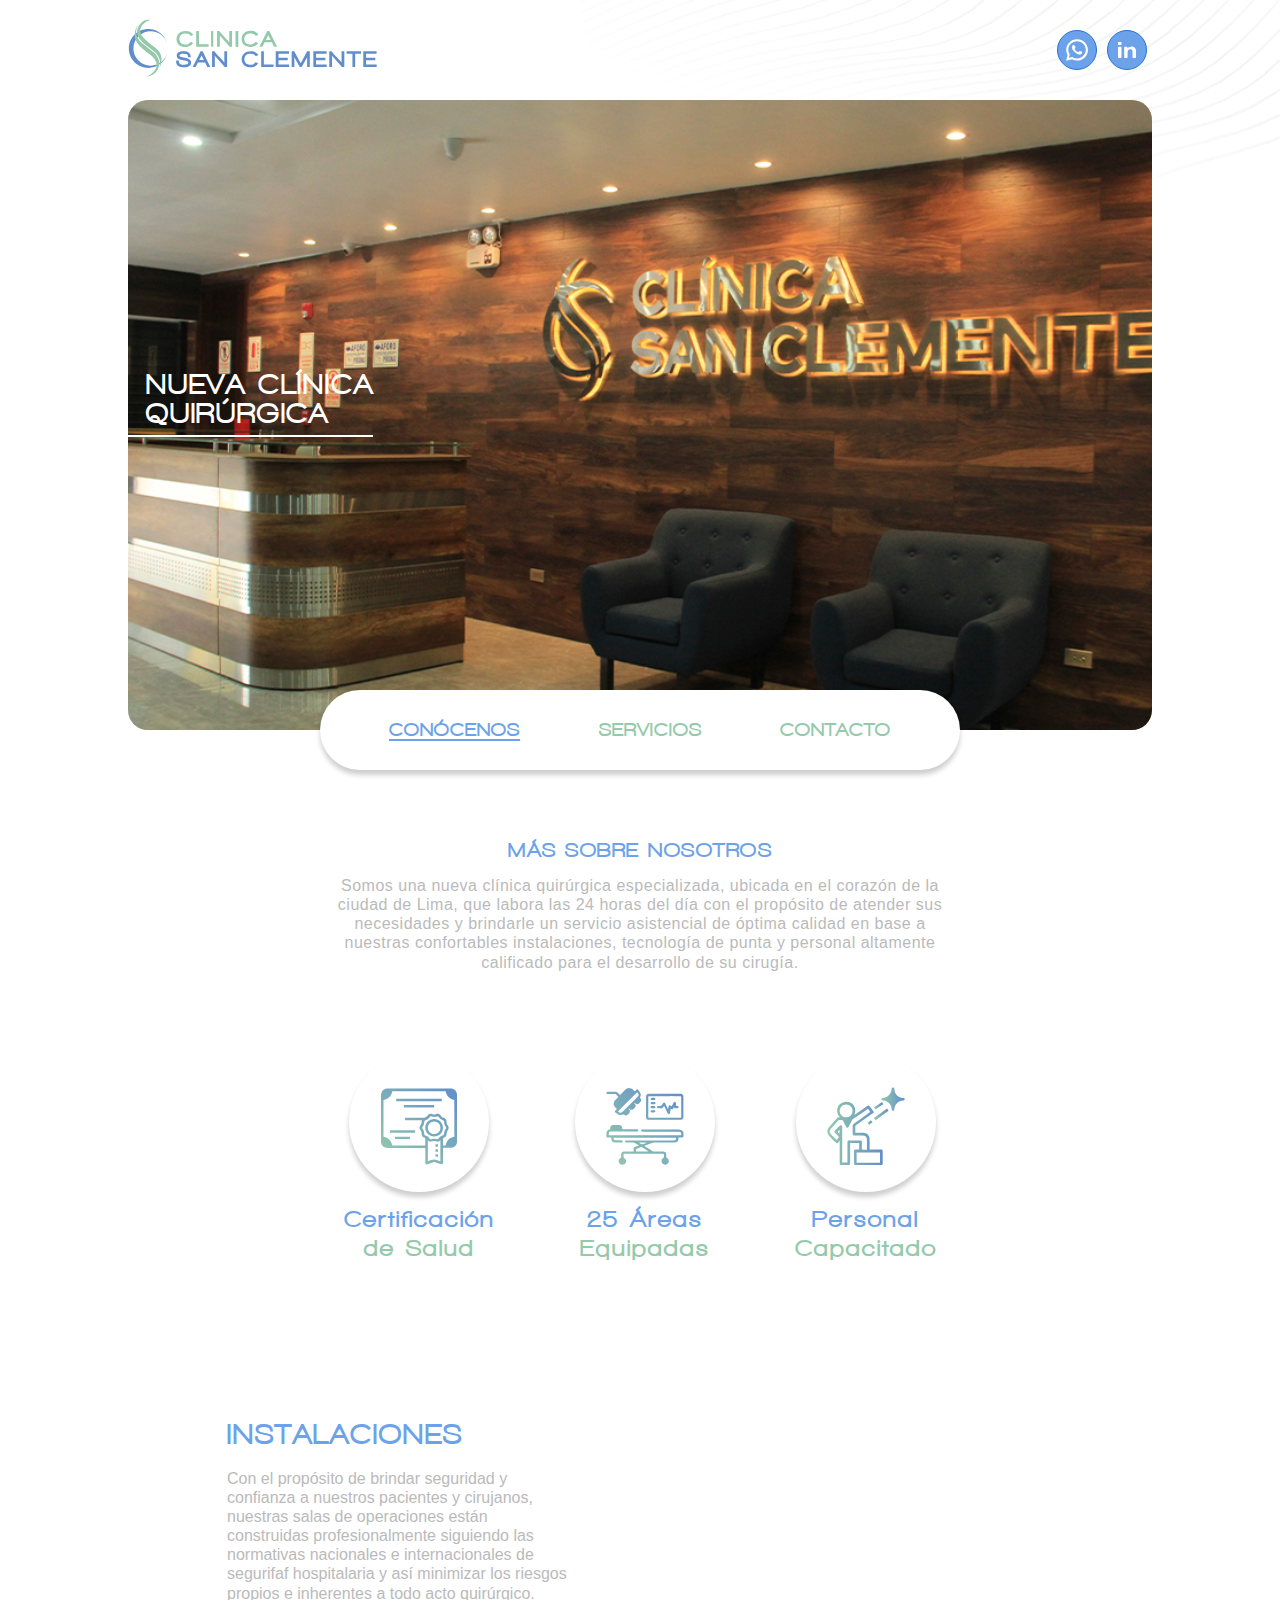
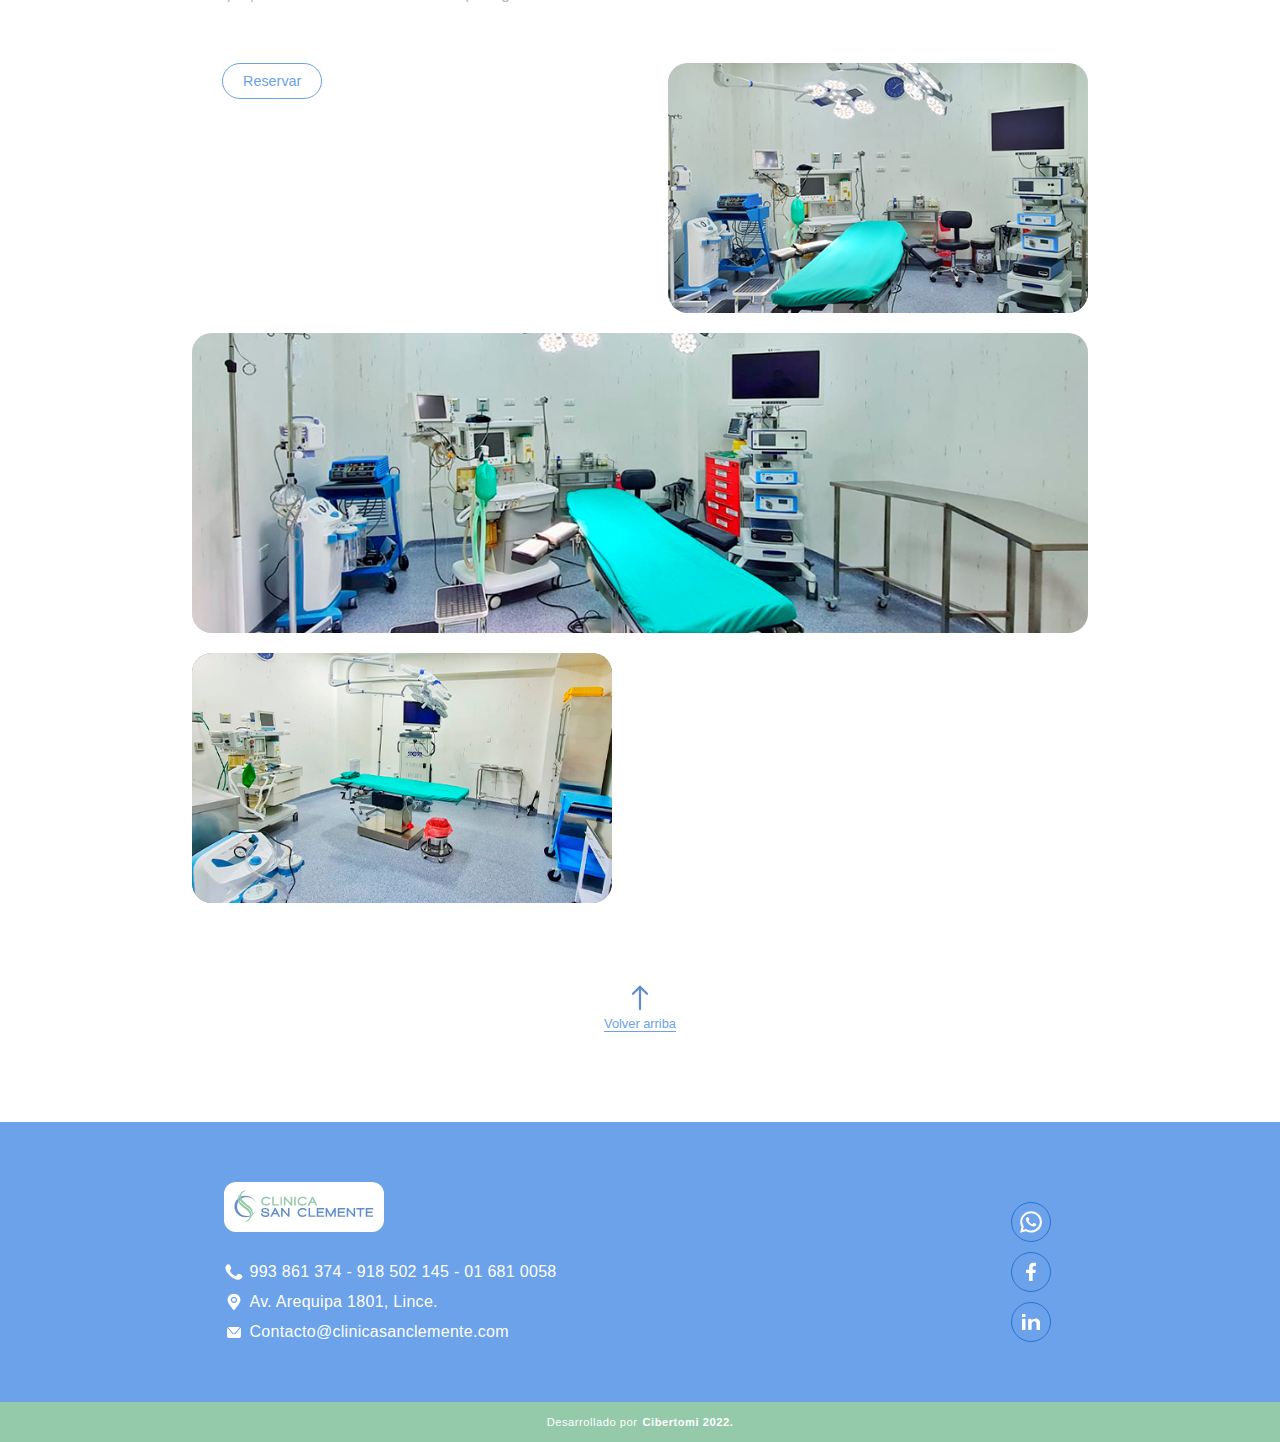
<file: index.html>
<!DOCTYPE html>
<html lang="en">
  <head>
    <meta charset="UTF-8" />
    <meta http-equiv="X-UA-Compatible" content="IE=edge" />
    <meta name="viewport" content="width=device-width, initial-scale=1.0" />
    <meta name="theme-color" content="#6ba2ea">
    <title>Clínica San Clemente</title>
    <link rel="stylesheet" href="./styles/main.css" />
    <link rel="stylesheet" href="./styles/reset.css" />
  </head>
  <body>
    <div id="home" class="body">
      <img class="bg" src="./img/bg.svg">
      <header class="header"> 
        <a href="./index.html" >
          <img class="logo-clinic" src="./img/logo.svg">
        </a>
        <div class="flex-socialmedia" >
          <a href="https://wa.me/51993861374?text=Hola%20¿me%20brindas%20más%20información?" class="item-link" >
            <img class="wss" src="./img/wss-logo.svg">
          </a>
          <a href="https://pe.linkedin.com/company/cl%C3%ADnica-san-clemente-s-a-c?trk=public_profile_experience-item_profile-section-card_image-click" class="item-link" >
            <img class="fb" src="./img/icon-in.svg">
          </a>
        </div>
      </header>
      <main>
        <section class="section-img" >
          <h1>NUEVA CLÍNICA<br>QUIRÚRGICA</h1>
          <div class="line"></div>
          <img class="img-1" src="./img/portada-edit.jpg">
          <img class="img-2" src="./img/portada-edit-2.jpg">
        </section>
        <nav>
          <ul class="nav-ul" >
            <li>
              <a class="active" href="./index.html" >CONÓCENOS</a>
            </li>
            <li>
              <a  class="desactive" href="./nosotros.html" >SERVICIOS</a>
            </li>
            <li>
              <a  class="desactive" href="./contacto.html" >CONTACTO</a>
            </li>
          </ul>
        </nav>
        <section  class="sect-page" >
          <h2>MÁS SOBRE NOSOTROS</h2>
          <p>
            Somos una nueva clínica quirúrgica especializada, ubicada en el corazón de la ciudad de Lima, que labora las 24 horas del día con el propósito de atender sus necesidades y brindarle un servicio asistencial de óptima calidad en base a nuestras confortables instalaciones, tecnología de punta y personal altamente calificado para el desarrollo de su cirugía.
          </p>
        </section>
        <section  class="sect-benefits">
          <div class="benefits" >
            <div class="benefits-item" >
              <img class="icon" src="./img/icon.svg">
            </div>
            <p>Certificación</p>
            <p>de Salud</p>
          </div>
          <div class="benefits">
            <div class="benefits-item" >
              <img class="icon" src="./img/icon-two.svg">
            </div>
            <p>25 Áreas</p>
            <p>Equipadas</p>
          </div>
          <div class="benefits">
            <div class="benefits-item" >
              <img class="icon" src="./img/icon-tre.svg">
            </div>
            <p>Personal</p>
            <p>Capacitado</p>
          </div>
        </section>
        <section>
          <div class="flex-sec" >
            <div class="items-flex" >
              <div class="info-section" >
                <h3>INSTALACIONES</h3>
                <p>
                  Con el propósito de brindar seguridad y confianza a nuestros pacientes y cirujanos, nuestras salas de operaciones están construidas profesionalmente siguiendo las normativas nacionales e internacionales de segurifaf hospitalaria y así minimizar los riesgos propios e inherentes a todo acto quirúrgico.
                </p>
              </div>
              <div class="flex-inst" >
                <a href="https://wa.me/51993861374?text=Hola%20¿me%20brindas%20más%20información?" class="info-section-button" >Reservar</a>
                <div class="image-one" >
                  <img class="foto-one" src="./img/foto-one.jpg">
                </div>
              </div>
              <div class="flex-image" >
                <div class="image-two" >
                  <img class="foto-two" src="./img/foto-two.jpg">
                </div>
                <div class="image-thre" >
                  <img class="foto-tre" src="./img/foto-tre.jpg">
                </div>
              </div>
            </div>
          </div>
        </section>
        <a href="#home" class="volver" >
          <img class="flecha" src="./img/flecha.svg">
          <p>Volver arriba</p>
        </a>
      </main>
      <footer class="fut" >
        <section class="box-foot" >
          <div>
            <div class="cont-logo" >
              <img class="logo-clinic-footer" src="./img/logo.svg">
            </div>
            <div class="cont-item" >
              <img class="icon-fut" src="./img/icon-footer-call.svg">
              <p>993 861 374 - 918 502 145 - 01 681 0058</p>
            </div>
            <div class="cont-item">
              <img class="icon-fut" src="./img/icon-gps-call.svg">
              <p>Av. Arequipa 1801, Lince.</p>
            </div>
            <div class="cont-item">
              <img class="icon-fut" src="./img/icon-mail-call.svg">
              <p>Contacto@clinicasanclemente.com</p>
            </div>
          </div>
          <div class="flex-socialmedia-foot" >
            <a href="https://wa.me/51993861374?text=Hola%20¿me%20brindas%20más%20información?" class="item-link" >
              <img class="wss" src="./img/wss-logo.svg">
            </a>
            <a class="item-link" href="https://www.facebook.com/Cl%C3%ADnica-San-Clemente-100325152753011" >
              <img class="fb" src="./img/fb-logo.svg">
            </a>
            <a href="https://pe.linkedin.com/company/cl%C3%ADnica-san-clemente-s-a-c?trk=public_profile_experience-item_profile-section-card_image-click" class="item-link" >
              <img class="fb" src="./img/icon-in.svg">
            </a>
            
          </div>
        </section>
        <section class="box-foot-two" >
          <p>Desarrollado por</p>
          <p>Cibertomi 2022.</p>
        </section>
      </footer>
    </div>
  </body>
</html>
</file>
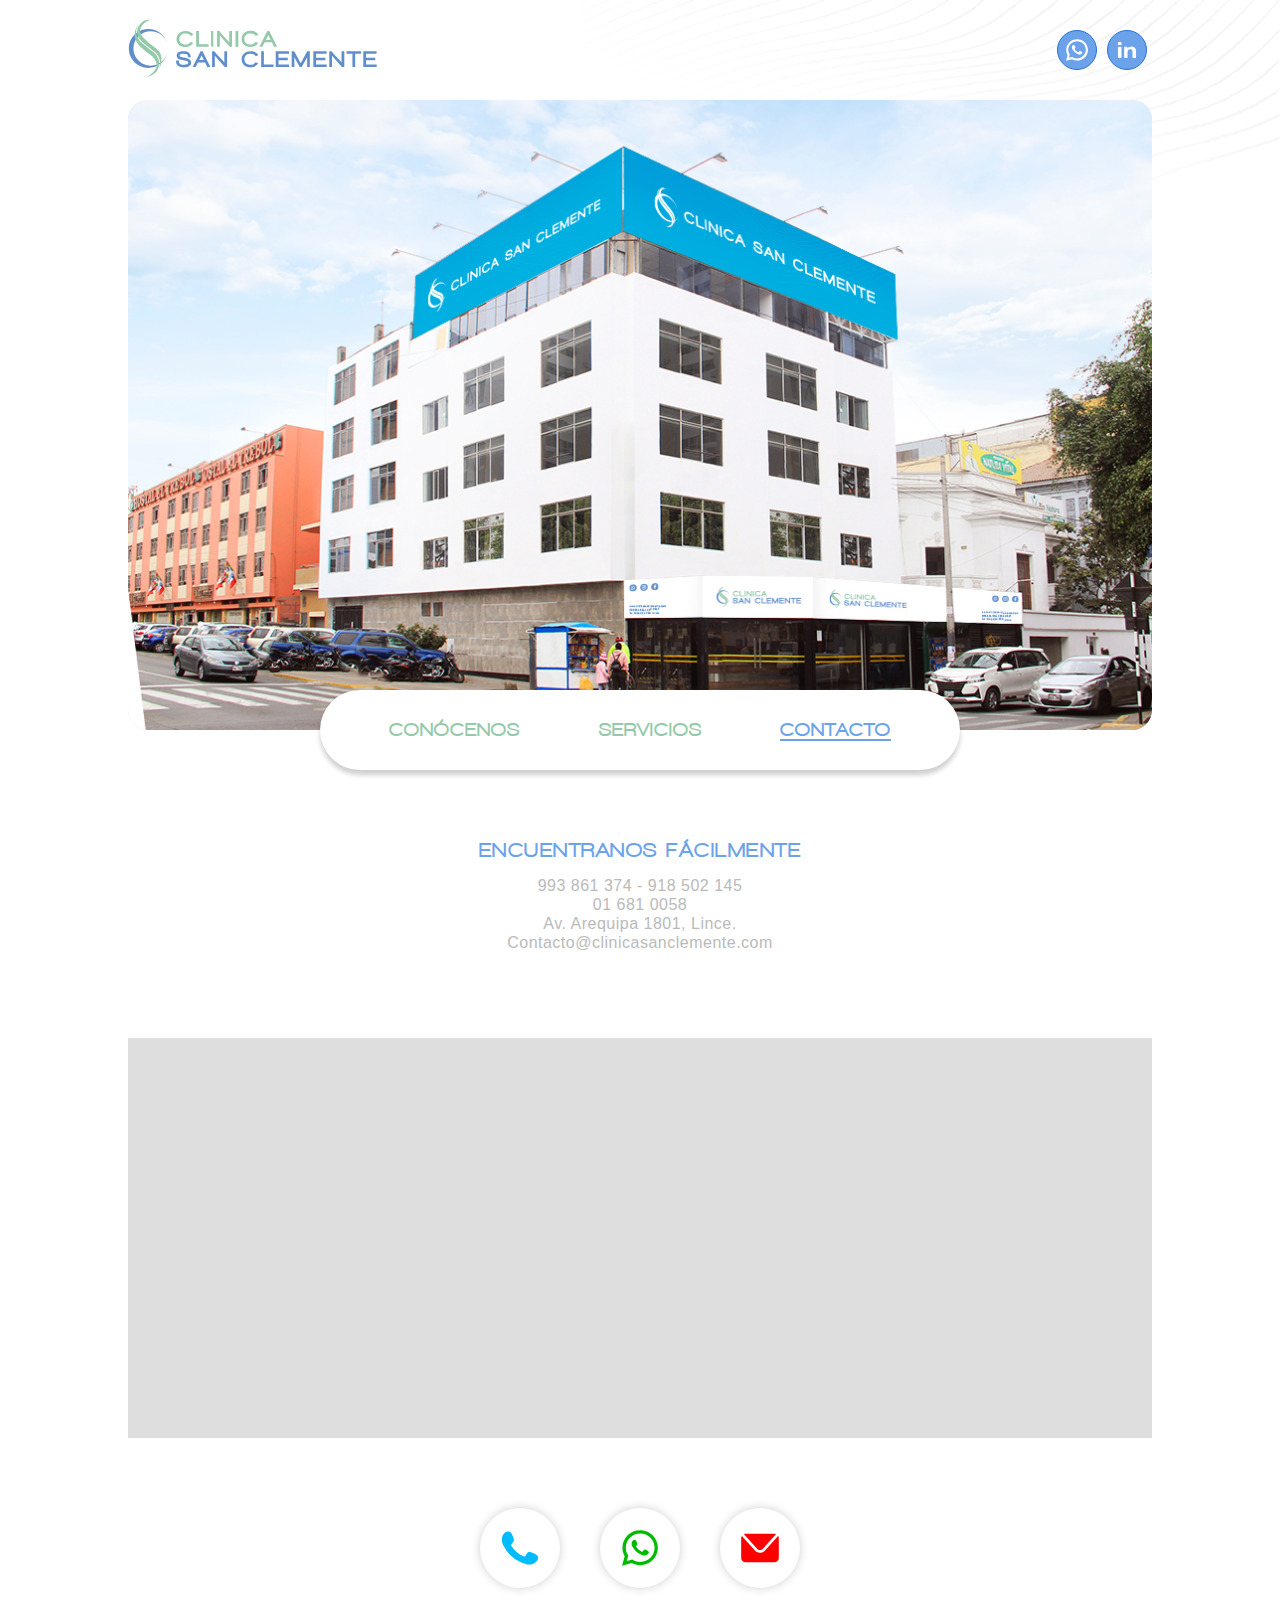
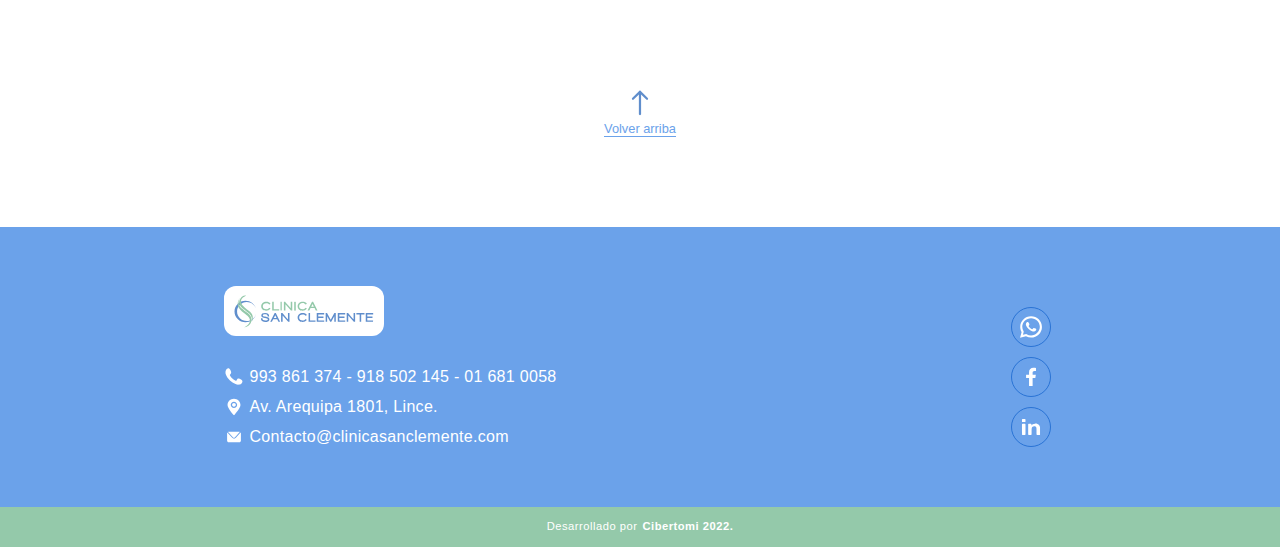
<file: contacto.html>
<!DOCTYPE html>
<html lang="en">
  <head>
    <meta charset="UTF-8" />
    <meta http-equiv="X-UA-Compatible" content="IE=edge" />
    <meta name="viewport" content="width=device-width, initial-scale=1.0" />
    <meta name="theme-color" content="#6ba2ea">
    <title>Clínica San Clemente</title>
    <link rel="stylesheet" href="./styles/main.css" />
    <link rel="stylesheet" href="./styles/reset.css" />
  </head>
  <body>
    <div id="home" class="body">
      <img class="bg" src="./img/bg.svg">
      <header class="header"> 
        <a href="./index.html" >
          <img class="logo-clinic" src="./img/logo.svg">
        </a>
        <div class="flex-socialmedia" >
          <a href="https://wa.me/51993861374?text=Hola%20¿me%20brindas%20más%20información?" class="item-link" >
            <img class="wss" src="./img/wss-logo.svg">
          </a>
          <a href="https://pe.linkedin.com/company/cl%C3%ADnica-san-clemente-s-a-c?trk=public_profile_experience-item_profile-section-card_image-click" class="item-link" class="item-link" >
            <img class="fb" src="./img/icon-in.svg">
          </a>
        </div>
      </header>
      <main>
        <section class="section-img" >
          <img class="img" src="./img/portada-contacto.jpg">
        </section>
        <nav>
            <ul class="nav-ul" >
                <li>
                    <a class="desactive" href="./index.html" >CONÓCENOS</a>
                  </li>
                  <li>
                    <a  class="desactive"  href="./nosotros.html" >SERVICIOS</a>
                  </li>
                  <li>
                    <a  class="active" href="./contacto.html" >CONTACTO</a>
                  </li>
            </ul>
        </nav>
        <section  class="sect-page" >
          <h2>ENCUENTRANOS FÁCILMENTE</h2>
          <p>993 861 374 - 918 502 145</p>
          <p>01 681 0058</p>
          <p>Av. Arequipa 1801, Lince.</p>
          <p>Contacto@clinicasanclemente.com</p>
          <section class="flex-info" >
            <div class="map-google" >
              <iframe src="https://www.google.com/maps/embed?pb=!1m18!1m12!1m3!1d3901.43160972972!2d-77.03670318518702!3d-12.082577191443457!2m3!1f0!2f0!3f0!3m2!1i1024!2i768!4f13.1!3m3!1m2!1s0x9105c8f4debca7fd%3A0x9eda3fa2fcc83b4c!2sAv.%20Arequipa%201801%2C%20Lince%2015046!5e0!3m2!1ses!2spe!4v1657614070102!5m2!1ses!2spe" width="100%" height="100%" style="border:0;" allowfullscreen="" loading="lazy" referrerpolicy="no-referrer-when-downgrade"></iframe>
            </div>
          </section>
          <section class="flex-boxes" >
            <a href="tel:+51993861374" class="box-tre" >
              <img class="icon-wss-contact" src="./img/icon-wss-contact.svg">
            </a>
            <a href="https://wa.me/51993861374?text=Hola%20¿me%20brindas%20más%20información?" class="box-tre">
              <img class="icon-wss-contact" src="./img/icon-call-contact.svg">
            </a>
            <a href="mailto: abc@example.com" class="box-tre">
              <img class="icon-wss-contact" src="./img/icon-mail-contact.svg">
            </a>
          </section>
        </section>
        
        <a href="#home" class="volver" >
          <img class="flecha" src="./img/flecha.svg">
          <p>Volver arriba</p>
        </a>
      </main>
      <footer class="fut" >
        <section class="box-foot" >
          <div>
            <div class="cont-logo" >
              <img class="logo-clinic-footer" src="./img/logo.svg">
            </div>
            <div class="cont-item" >
              <img class="icon-fut" src="./img/icon-footer-call.svg">
              <p>993 861 374 - 918 502 145 - 01 681 0058</p>
            </div>
            <div class="cont-item">
              <img class="icon-fut" src="./img/icon-gps-call.svg">
              <p>Av. Arequipa 1801, Lince.</p>
            </div>
            <div class="cont-item">
              <img class="icon-fut" src="./img/icon-mail-call.svg">
              <p>Contacto@clinicasanclemente.com</p>
            </div>
          </div>
          <div class="flex-socialmedia-foot" >
            <a href="https://wa.me/51993861374?text=Hola%20¿me%20brindas%20más%20información?" class="item-link" >
              <img class="wss" src="./img/wss-logo.svg">
            </a>
            <a class="item-link" href="https://www.facebook.com/Cl%C3%ADnica-San-Clemente-100325152753011" >
              <img class="fb" src="./img/fb-logo.svg">
            </a>
            <a href="https://pe.linkedin.com/company/cl%C3%ADnica-san-clemente-s-a-c?trk=public_profile_experience-item_profile-section-card_image-click" class="item-link" >
              <img class="fb" src="./img/icon-in.svg">
            </a>
            
          </div>
        </section>
        <section class="box-foot-two" >
          <p>Desarrollado por</p>
          <p>Cibertomi 2022.</p>
        </section>
      </footer>
    </div>
  </body>
</html>
</file>
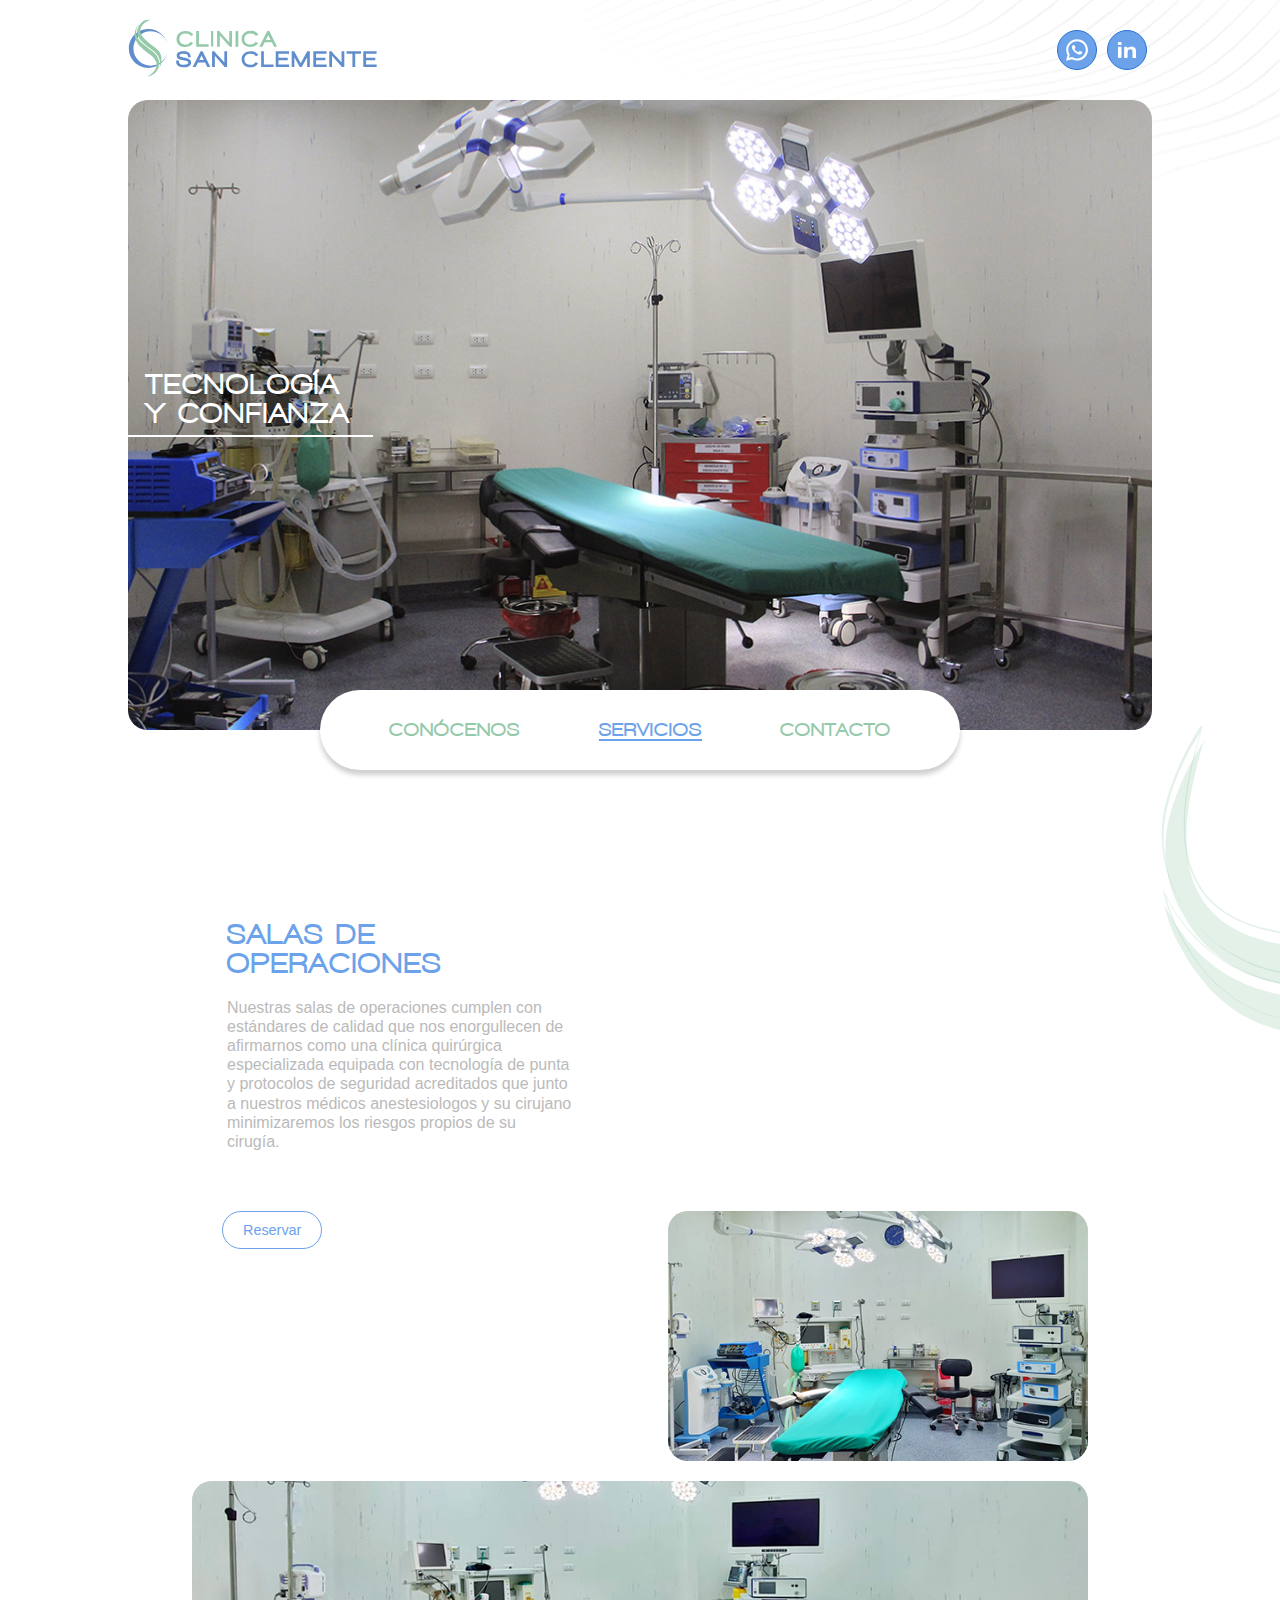
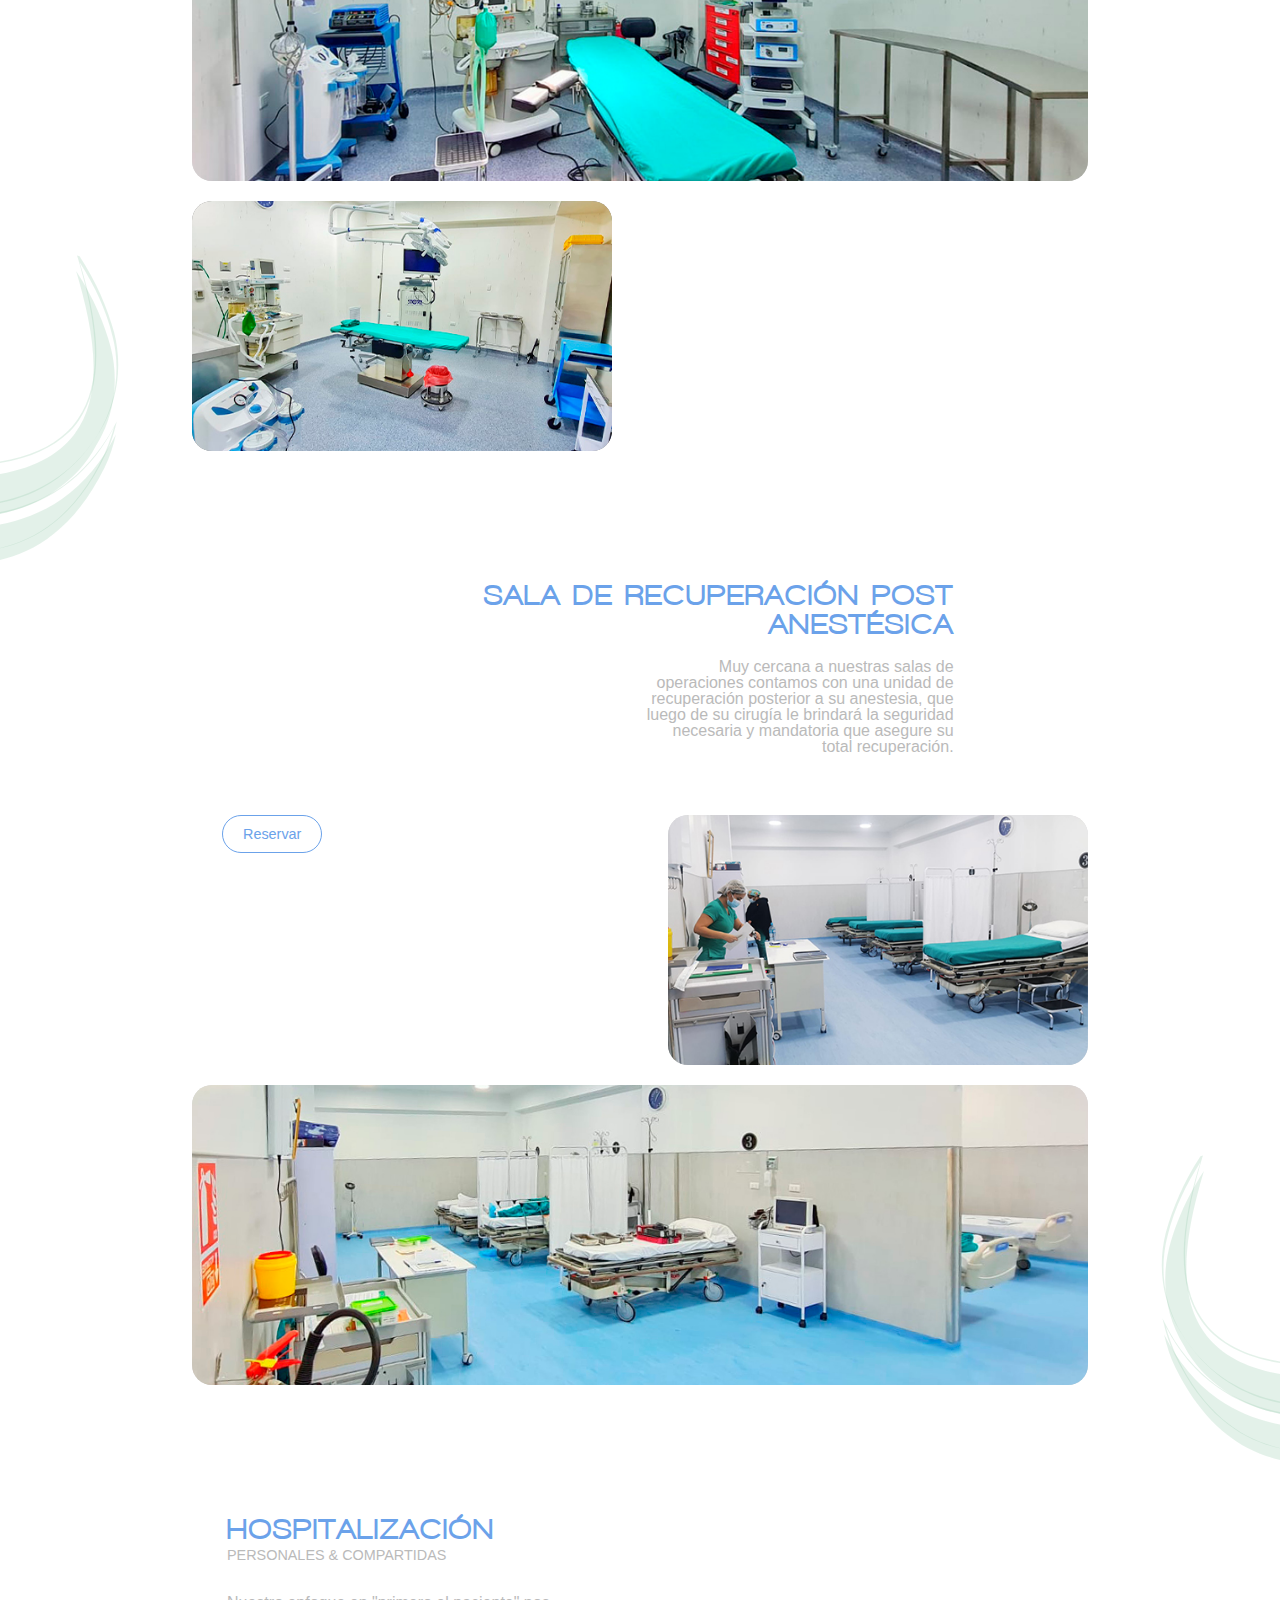
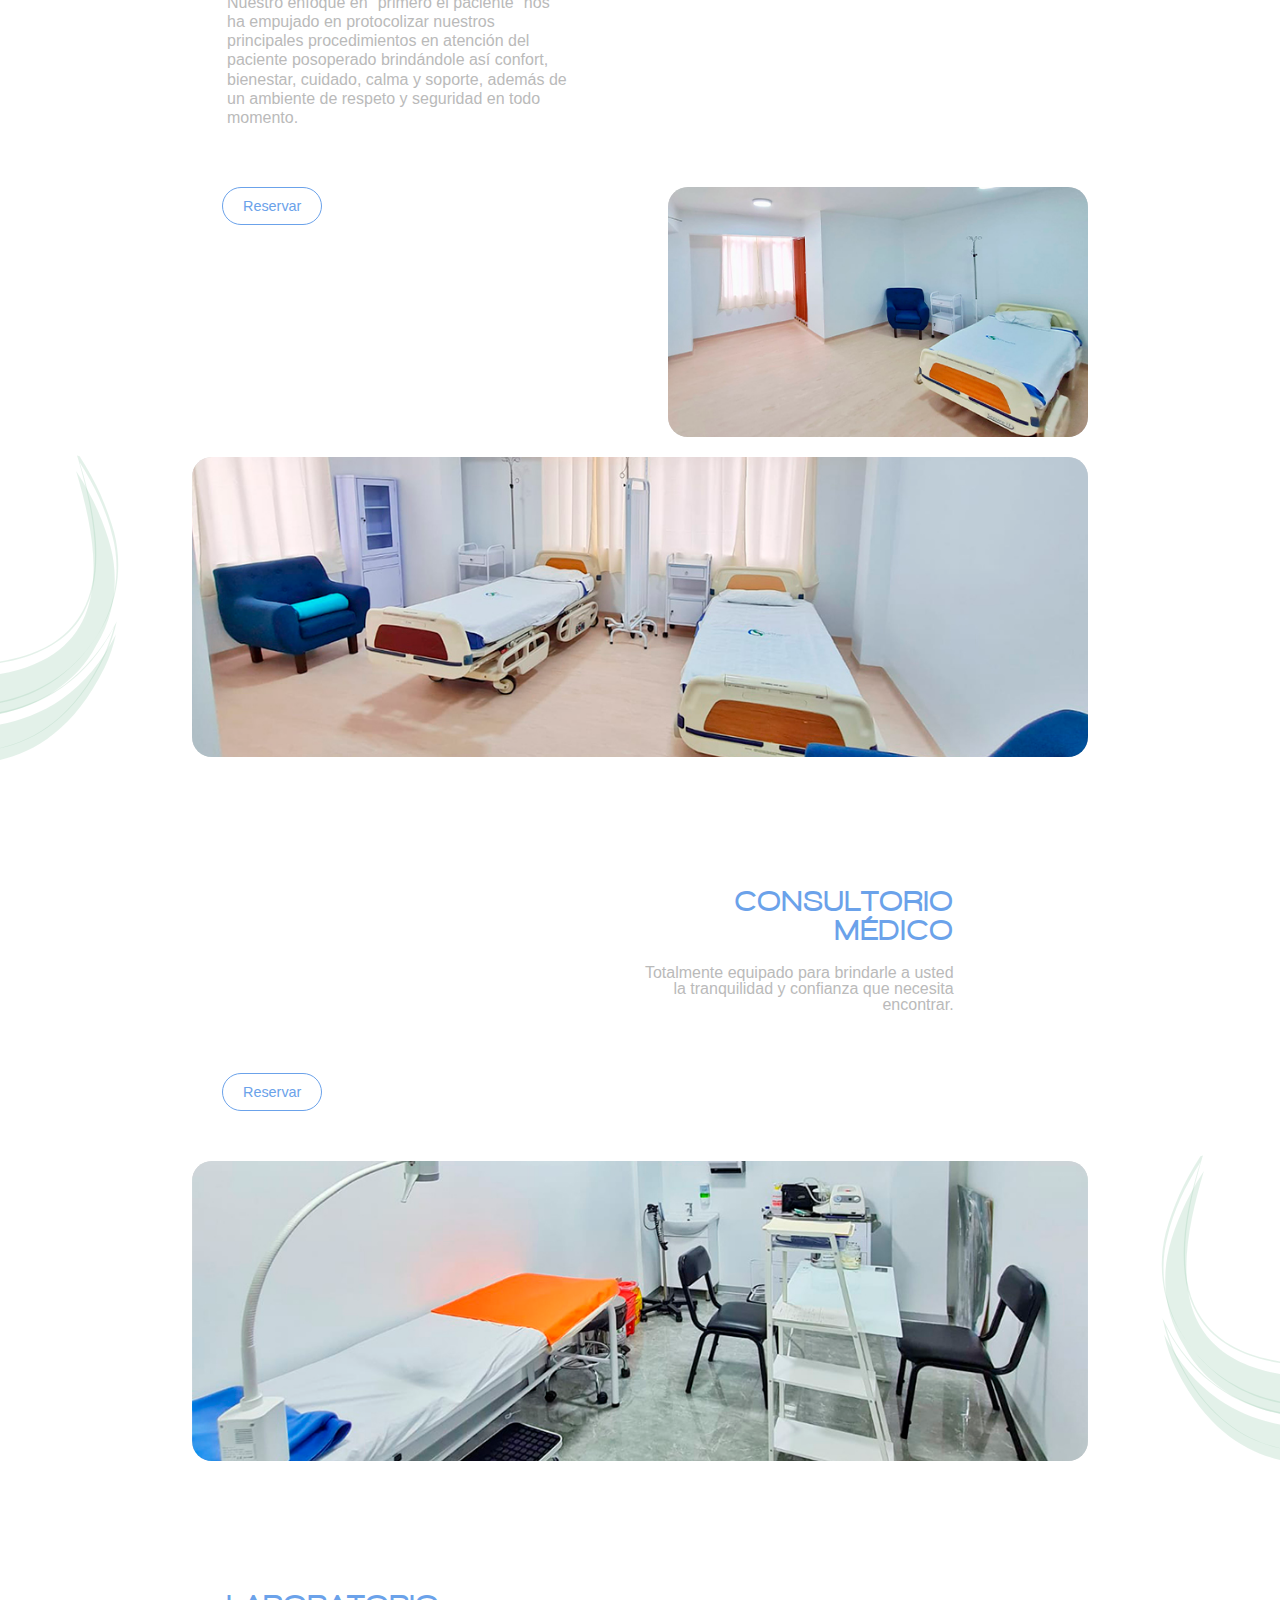
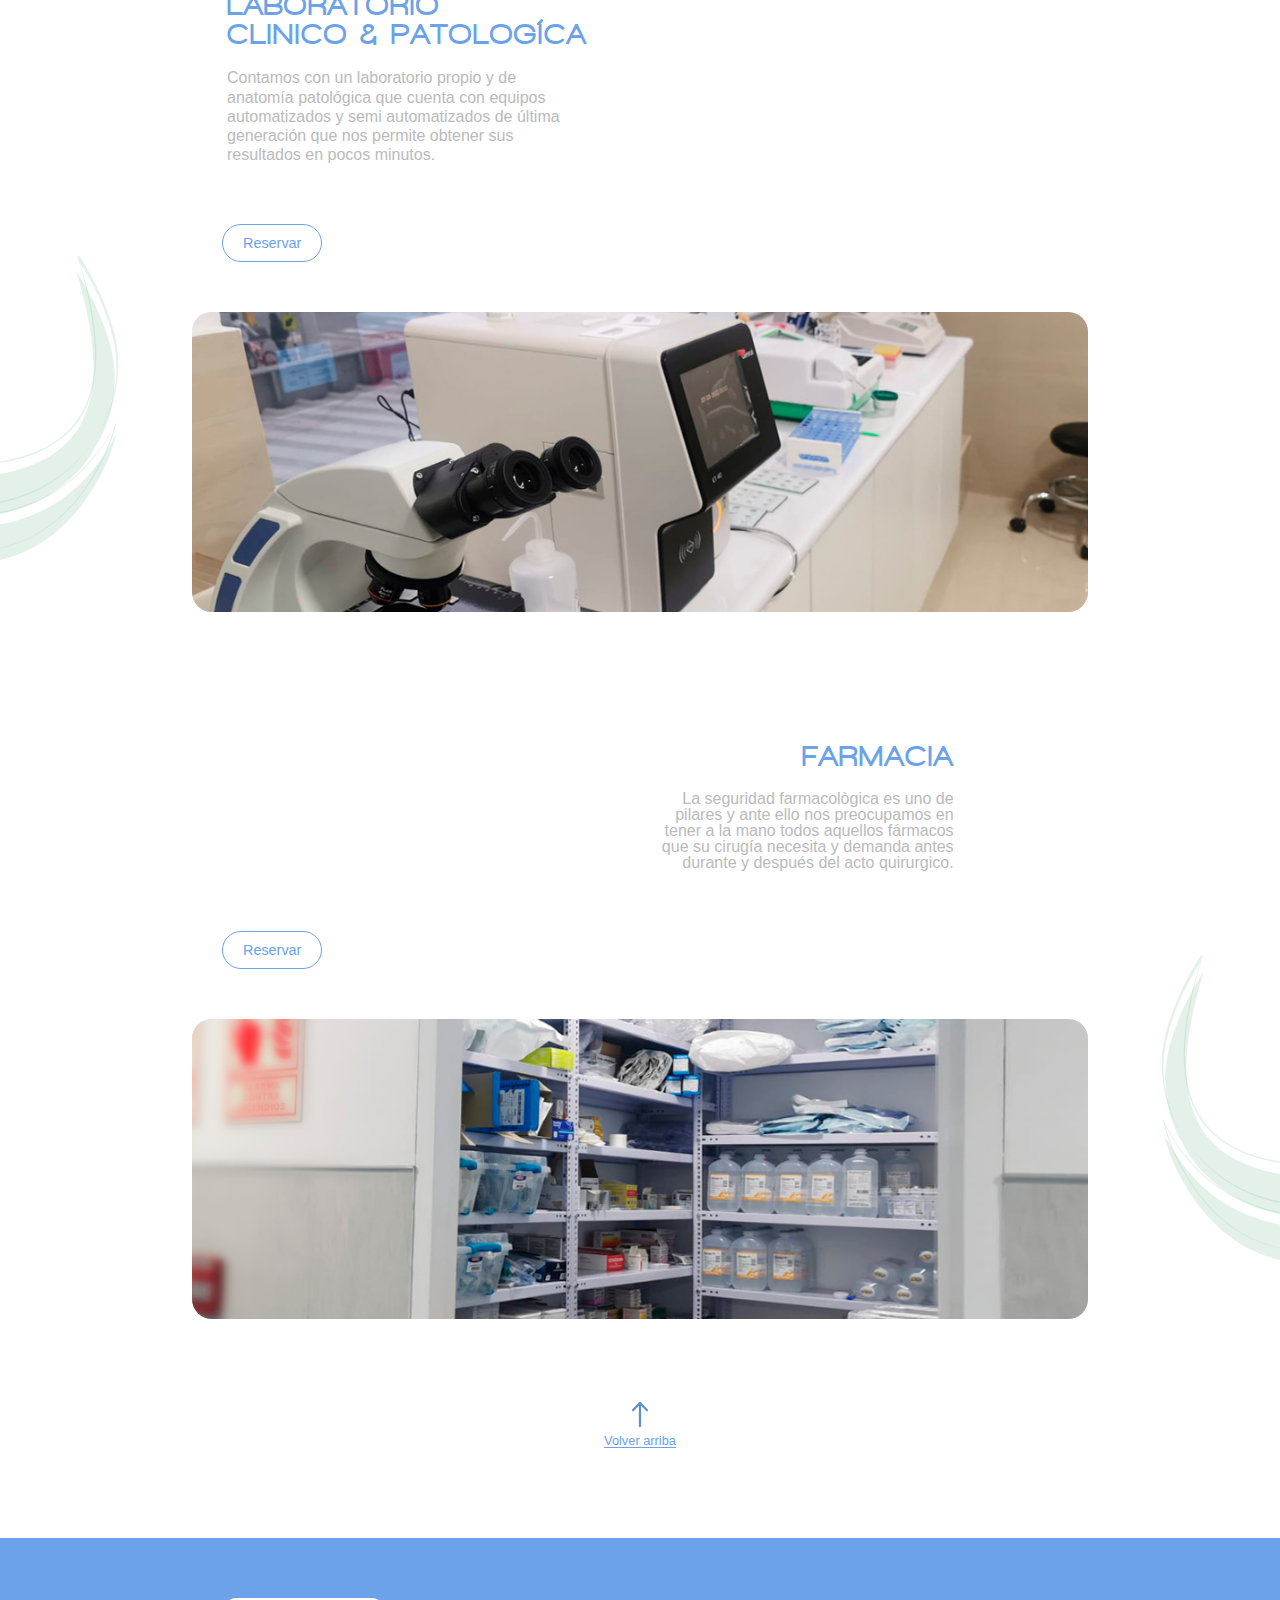
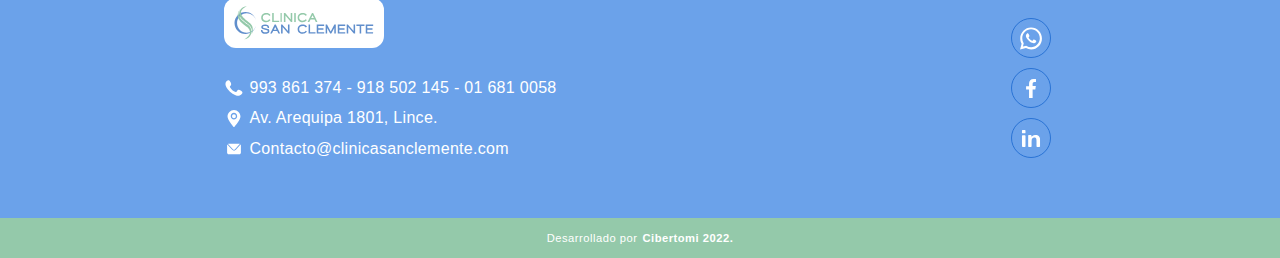
<file: nosotros.html>
<!DOCTYPE html>
<html lang="en">
  <head>
    <meta charset="UTF-8" />
    <meta http-equiv="X-UA-Compatible" content="IE=edge" />
    <meta name="viewport" content="width=device-width, initial-scale=1.0" />
    <meta name="theme-color" content="#94c9aa">
    <title>Clínica San Clemente</title>
    <link rel="stylesheet" href="./styles/main.css" />
    <link rel="stylesheet" href="./styles/reset.css" />
  </head>
  <body>
    <div id="home" class="body">
      <img class="bg" src="./img/bg.svg">
      <header class="header"> 
        <a href="./index.html" >
          <img class="logo-clinic" src="./img/logo.svg">
        </a>
        <div class="flex-socialmedia" >
            <a href="https://wa.me/51993861374?text=Hola%20¿me%20brindas%20más%20información?" class="item-link" >
              <img class="wss" src="./img/wss-logo.svg">
            </a>
            <a href="https://pe.linkedin.com/company/cl%C3%ADnica-san-clemente-s-a-c?trk=public_profile_experience-item_profile-section-card_image-click" class="item-link" class="item-link" >
              <img class="fb" src="./img/icon-in.svg">
            </a>
          </div>
      </header>
      <main>
        <section class="section-img" >
          <h1>TECNOLOGÍA<br>Y CONFIANZA</h1>
          <div class="line" ></div>
          <img class="img" src="./img/portada-servicios.jpg">
        </section>
        <nav>
            <ul class="nav-ul" >
                  <li>
                    <a class="desactive" href="./index.html" >CONÓCENOS</a>
                  </li>
                  <li>
                    <a  class="active"  href="./nosotros.html" >SERVICIOS</a>
                  </li>
                  <li>
                    <a  class="desactive" href="./contacto.html" >CONTACTO</a>
                  </li>
              </ul>
        </nav>
        
        <section>
            <div class="flex-sec" >
              <div class="items-flex" >
                <div class="info-section" >
                  <h3>SALAS DE<br/>OPERACIONES</h3>
                  <p>
                    Nuestras salas de operaciones cumplen con estándares de calidad que nos enorgullecen de afirmarnos como una clínica quirúrgica especializada equipada con tecnología de punta y protocolos de seguridad acreditados que junto a nuestros médicos anestesiologos y su cirujano minimizaremos los riesgos propios de su cirugía.
                  </p>
                </div>
                <div class="flex-inst" >
                  <button class="info-section-button" >Reservar</button>
                  <div class="image-one" >
                    <img class="foto-one" src="./img/foto-one.jpg">
                  </div>
                </div>
                <div class="flex-image" >
                  <div class="image-two" >
                    <img class="foto-two" src="./img/foto-two.jpg">
                  </div>
                  <div class="image-thre" >
                    <img class="foto-tre" src="./img/foto-tre.jpg">
                  </div>
                </div>
              </div>
              <img class="ondados" src="./img/ondados.svg">
              <div class="items-flex" >
                <div class="info-section-two" >
                  <h3>SALA DE RECUPERACIÓN POST ANESTÉSICA</h3>
                  <p>
                    Muy cercana a nuestras salas de operaciones contamos con una unidad de recuperación posterior a su anestesia, que luego de su cirugía le brindará la seguridad necesaria y mandatoria que asegure su total recuperación.
                  </p>
                </div>
                <div class="flex-inst" >
                  <button class="info-section-button" >Reservar</button>
                  <div class="image-one" >
                    <img class="foto-one" src="./img/foto-one-serv.jpg">
                  </div>
                </div>
                <div class="flex-image" >
                  <div class="image-two" >
                    <img class="foto-two" src="./img/foto-two-serv.jpg">
                  </div>
                </div>
              </div>
              <img class="ondados-3" src="./img/ondados-3.svg">
              <div class="items-flex" >
                <div class="info-section" >
                  <h3>HOSPITALIZACIÓN</h3>
                  <h4 class="p-info" >
                    PERSONALES & COMPARTIDAS
                  </h4>
                  <p>
                    Nuestro enfoque en "primero el paciente" nos ha empujado en protocolizar nuestros principales procedimientos en atención del paciente posoperado brindándole así confort, bienestar, cuidado, calma y soporte, además de un ambiente de respeto y seguridad en todo momento.
                  </p>
                </div>
                <div class="flex-inst" >
                  <button class="info-section-button" >Reservar</button>
                  <div class="image-one" >
                    <img class="foto-one" src="./img/foto-one-serv-2.jpg">
                  </div>
                </div>
                <div class="flex-image" >
                  <div class="image-two" >
                    <img class="foto-two" src="./img/foto-two-serv-2.jpg">
                  </div>
                </div>
              </div>
              <img class="ondatres" src="./img/ondados.svg">
              <div class="items-flex" >
                <div class="info-section-two" >
                  <h3>CONSULTORIO<br/>MÉDICO</h3>
                  <p>
                    Totalmente equipado para brindarle a usted la tranquilidad y confianza que necesita encontrar.
                  </p>
                </div>
                <div class="flex-inst" >
                  <button class="info-section-button" >Reservar</button>
                </div>
                <div class="flex-image" >
                  <div class="image-two" >
                    <img class="foto-two" src="./img/foto-two-serv-3.jpg">
                  </div>
                </div>
              </div>
              <img class="ondados-4" src="./img/ondados-3.svg">
              <div class="items-flex" >
                <div class="info-section" >
                  <h3>LABORATORIO<br/>CLINICO & PATOLOGÍCA</h3>
                  <p>
                    Contamos con un laboratorio propio y de anatomía patológica que cuenta con equipos automatizados y semi automatizados de última generación que nos permite obtener sus resultados en pocos minutos.
                  </p>
                </div>
                <div class="flex-inst" >
                  <button class="info-section-button" >Reservar</button>
                </div>
                <div class="flex-image" >
                  <div class="image-two" >
                    <img class="foto-two" src="./img/foto-two-serv-4.jpg">
                  </div>
                </div>
              </div>
              <img class="ondacuatro" src="./img/ondados.svg">
              <div class="items-flex" >
                <div class="info-section-two" >
                  <h3>FARMACIA</h3>
                  <p>
                    La seguridad farmacològica es uno de pilares y ante ello nos preocupamos en tener a la mano todos aquellos fármacos que su cirugía necesita y demanda antes durante y después del acto quirurgico.
                  </p>
                </div>
                <div class="flex-inst" >
                  <button class="info-section-button" >Reservar</button>
                </div>
                <div class="flex-image" >
                  <div class="image-two" >
                    <img class="foto-two" src="./img/foto-two-serv-5.jpg">
                  </div>
                </div>
              </div>
              <img class="ondados-5" src="./img/ondados-3.svg">
            </div>
            <img class="ondacinc" src="./img/ondados.svg">
        </section>
        <a href="#home" class="volver" >
          <img class="flecha" src="./img/flecha.svg">
          <p>Volver arriba</p>
        </a>
      </main>
      <footer class="fut" >
        <section class="box-foot" >
          <div>
            <div class="cont-logo" >
              <img class="logo-clinic-footer" src="./img/logo.svg">
            </div>
            <div class="cont-item" >
              <img class="icon-fut" src="./img/icon-footer-call.svg">
              <p>993 861 374 - 918 502 145 - 01 681 0058</p>
            </div>
            <div class="cont-item">
              <img class="icon-fut" src="./img/icon-gps-call.svg">
              <p>Av. Arequipa 1801, Lince.</p>
            </div>
            <div class="cont-item">
              <img class="icon-fut" src="./img/icon-mail-call.svg">
              <p>Contacto@clinicasanclemente.com</p>
            </div>
          </div>
          <div class="flex-socialmedia-foot" >
            <a href="https://wa.me/51993861374?text=Hola%20¿me%20brindas%20más%20información?" class="item-link" >
              <img class="wss" src="./img/wss-logo.svg">
            </a>
            <a class="item-link" href="https://www.facebook.com/Cl%C3%ADnica-San-Clemente-100325152753011" >
              <img class="fb" src="./img/fb-logo.svg">
            </a>
            <a href="https://pe.linkedin.com/company/cl%C3%ADnica-san-clemente-s-a-c?trk=public_profile_experience-item_profile-section-card_image-click" class="item-link" >
              <img class="fb" src="./img/icon-in.svg">
            </a>
            
          </div>
        </section>
        <section class="box-foot-two" >
          <p>Desarrollado por</p>
          <p>Cibertomi 2022.</p>
        </section>
      </footer>
    </div>
  </body>
</html>
</file>
<file: styles/main.css>
*{
    padding: 0;
    margin: 0;
    box-sizing: border-box;
    font-family: Helvetica, Arial, sans-serif;
}

@font-face{
    font-family:"walk";
    src: url(../fonts/Walkway_Black.ttf)
}

/*
GLOBALES
*/

.bg{
    position: absolute;
    z-index: -1;
    width: 100%;
}

.onda{
    width: 140px;
    position: absolute;
    top: 2530px;
    z-index: -1;
}

.ondados{
    width: 100px;
    position: absolute;
    top: 600px;
    right:0px;
    z-index: -1;
}

.ondados-3{
    width: 100px;
    position: absolute;
    top: 1520px;
    left:0px;
    z-index: -1;
}

.ondados-4{
    width: 100px;
    position: absolute;
    top: 3210px;
    left:0px;
    z-index: -1;
}

.ondados-5{
    width: 100px;
    position: absolute;
    top: 4500px;
    left:0px;
    z-index: -1;
}

.ondatres{
    width: 100px;
    position: absolute;
    top: 2350px;
    right:0px;
    z-index: -1;
}

.ondacuatro{
    width: 100px;
    position: absolute;
    top: 3820px;
    right:0px;
    z-index: -1;
}

.ondacinc{
    width: 100px;
    position: absolute;
    top: 5150px;
    right:0px;
    z-index: -1;
}

.bg-two{
    position: absolute;
    z-index: -0;
    top: 2675px;
}

.header{
    width: 100%;
    height: 100px;
    background-color:transparent;
    display: flex;
    align-items: center;
    justify-content: space-between;
}

.logo-clinic{
    width:200px;
    object-fit: cover;
    margin-left: 20px;
}

.section-img{
    width:100%;
    height:450px;
    background-color:rgb(224, 224, 224);
    margin: auto;
    border-radius: 20px;
}

.section-img h1{
    position: absolute;
    top: 380px;
    color: white;
    font-size: 1.3rem;
    font-family:"walk";
    letter-spacing: 1.8px;
    margin-left: 18px;
}

.line{
    width: 127px;
    height: 2px;
    background-color:white;
    position: absolute;
    top: 435px;
}

.img{
    width:100%;
    height:450px;
    object-fit: cover;
    border-radius: 20px;
}

.img-1{
    width:100%;
    height:450px;
    object-fit: cover;
    border-radius: 20px;
    background-repeat: no-repeat;
}

.img-2{
    display: none;
}

.flex-socialmedia{
    display: flex;
    align-items: center;
    justify-content: center;
    margin-right: 20px;
}

.item-link{
    width:32px;
    height:32px;
    background-color:#6ba2ea;
    border-radius:50%;
    margin-left:10px;
    display: flex;
    flex-direction: column;
    align-items: center;
    justify-content: center;
    border: 1px solid #2973d5;
}

.wss{
    width:22px;
}

.fb{
    width:18px;
}



.nav-ul{
    display: flex;
    align-items: center;
    justify-content:center;
    background-color:white;
    width: 90%;
    height:80px;
    margin: auto;
    border-radius:50px;
    margin-top: -40px;
    box-shadow: 0px 5px 5px rgba(0, 0, 0, 0.192);
    position: relative;
}

.desactive{
    text-decoration: none;
    color:#94c9aa;
    font-size: 0.9rem;
    margin: 10px;
    font-family:"walk";
    letter-spacing: 1px;
}

.active{
    text-decoration: none;
    color: #6ba2ea;
    font-size: 0.9rem;
    margin: 10px;
    font-family:"walk";
    border-bottom: 2px solid #6ba2ea;
    letter-spacing: 1px;
}

.sect-page{
    margin-bottom:35px;
}

.sect-page h2{
    text-align: center;
    margin-top: 70px;
    margin-bottom: 15px;
    color: #6ba2ea;
    font-family:"walk";
    letter-spacing: 1.5px;
    font-size:1.1rem;
}

.sect-page p{
    text-align: center;
    color: rgb(186, 186, 186);
    width: 80%;
    margin: 0 auto;
    font-size: 1.0rem;
    letter-spacing: 0.5px;
    line-height: 1.2;
}

.sect-benefits{
    display: flex;
    flex-direction: column;
    align-items: center;
    justify-content: center;
    margin-top: 70px;
}

.benefits{
    margin-bottom: 45px;
}

.benefits p{
    color: #6ba2ea;
    text-align: center;
    font-size:1.5rem;
    margin-top: 5px;
    font-family:"walk";
    letter-spacing: 2px;
}

.benefits p:nth-child(3){
    color: #94c9aa;
}

.benefits-item{
    width: 140px;
    height: 140px;
    background-color:white;
    margin: auto;
    margin-bottom: 15px;
    border-radius:50%;
    box-shadow: 0px 5px 5px rgba(0, 0, 0, 0.192);
    display:flex;
    flex-direction: column;
    align-items: center;
    justify-content: center;
}

.icon{
    width:80px;
    margin-top: 10px;
}

.flex-sec{
    display: flex;
    flex-direction: column;
    align-items: center;
    justify-content: center;
    
}

.items-flex{
    display: flex;
    flex-direction: column;
    align-items: center;
    justify-content: center;
}


.image-one{
    width: 220px;
    height: 200px;
    background-color: rgb(221, 221, 221);
    margin-bottom: 20px;
    border-top-left-radius: 20px;
    border-bottom-left-radius: 20px;
}

.foto-one{
    width: 220px;
    height: 200px;
    object-fit: cover;
    border-top-left-radius: 20px;
    border-bottom-left-radius: 20px;
}

.foto-two{
    width: 100%;
    height: 230px;
    object-fit: cover;
}

.foto-tre{
    width: 250px;
    height: 200px;
    object-fit: cover;
    border-top-right-radius: 20px;
    border-bottom-right-radius: 20px;
    
}

.image-two{
    width: 100%;
    height: 230px;
    background-color: rgb(221, 221, 221);

}

.image-thre{
    width: 250px;
    height: 200px;
    background-color: rgb(221, 221, 221);
    margin-top: 20px;
    border-top-right-radius: 20px;
    border-bottom-right-radius: 20px;
    background-color: grey;
}

.flex-image{
    display: flex;
    flex-direction: column;
    align-items: right;
    justify-content:center;
    width:100%;
    margin-bottom: 80px;
}

.flex-inst{
    display: flex;
    align-items: start;
    justify-content: space-between;
    width: 100%;
}

.info-section{
    display: flex;
    flex-direction: column;
    align-items: left;
    justify-content: center;
    margin-left:35px;
}

.info-section h3{
    font-size: 1.5rem;
    color: #6ba2ea;
    margin-top: 50px;
    margin-bottom: 20px;
    text-align: left;
    font-family:"walk";
    letter-spacing: 2px;
}

.info-section p{
    font-size: 1.0rem;
    color: rgb(186, 186, 186);
    margin-bottom: 60px;
    text-align: left;
    width: 80%;
    line-height: 1.2;
}

.p-info{
    font-size: 0.9rem;
    color: rgb(186, 186, 186);
    margin-top: -15px;
    margin-bottom: 30px;
}

.info-section-two{
    display: flex;
    flex-direction: column;
    align-items: right;
    justify-content: center;
    width: 70%;
}

.info-section-two h3{
    font-size: 1.5rem;
    color: #6ba2ea;
    margin-top: 50px;
    margin-bottom: 20px;
    text-align: right;
    font-family:"walk";
    letter-spacing: 2px;
}

.info-section-two p{
    font-size: 1.0rem;
    color: rgb(186, 186, 186);
    margin-bottom: 60px;
    text-align: right;
}



.info-section-button{
    background-color:transparent;
    border: 1px solid #6ba2ea;
    padding:10px 20px;
    border-radius: 20px;
    margin-left: 30px;
    margin-bottom: 50px;
    color: #6ba2ea;
    text-decoration: none;
    font-size:0.9rem;
}

.info-section-button:hover{
    background-color:#6ba2ea;
    border: 1px solid #6ba2ea;
    padding:10px 20px;
    border-radius: 20px;
    margin-left: 30px;
    color: white;
}

.flex-personal{
    display: flex;
    align-items: center;
    justify-content: center;
    margin-top: 70px;
    background-color:rgb(238, 238, 238);
    height:400px;
    margin-bottom: 100px;
}

.workers{
    width: 50%;
    height: 400px;
    display: flex;
    align-items: center;
    justify-content: center;
    z-index: 1;
}

.title{
    width: 50%;
    height: 400px;
    text-align: right;
    display: flex;
    flex-direction: column;
    align-items: center;
    justify-content: center;
    z-index: 1;
}

.title h2{
    text-align: right;
    font-family:"walk";
    letter-spacing: 2px;
    font-size:1.2rem;
    color: #6ba2ea;
    margin-right: 15px;
}

.title p{
    text-align: right;
    font-size:0.8rem;
    color:grey;
    margin-top:15px;
    margin-right: -12px;
    width: 70%;
}

.list{
    width:45%;
    height:100%;
    margin-top: 20px;
    margin-right: 10px;
    
}

.list-two{
    width:45%;
    height:100%;
    
}

.person{
    width: 100%;
    height: 140px;
    background-color:white;
    border-radius:12px;
    margin-bottom: 10px;
}

.persontwo{
    width: 100%;
    height: 90px;
    background-color:white;
    border-bottom-right-radius: 12px;
    border-bottom-left-radius: 12px;
    margin-bottom: 10px;
}

.persontwo h3{
    color: green;
    font-size: 0.5rem;
    text-align:center;
    margin-top: 12px;
}

.persontwo p{
    color: grey;
    font-size: 0.5rem;
    text-align:center;
}

.persontre{
    width: 100%;
    height: 90px;
    background-color:white;
    border-top-right-radius: 12px;
    border-top-left-radius: 12px;
    margin-bottom: 10px;
}

.persontre h3{
    color: green;
    font-size: 0.5rem;
    text-align:center;
    margin-top: 12px;
}

.persontre p{
    color: grey;
    font-size: 0.5rem;
    text-align:center;
}

.person h3{
    color: green;
    font-size: 0.5rem;
    text-align:center;
    margin-top: 12px;
}

.person p{
    color: grey;
    font-size: 0.5rem;
    text-align:center;
}

.pic{
    width: 100%;
    height: 100px;
    background-color:rgb(211, 211, 211);
    border-top-right-radius: 12px;
    border-top-left-radius: 12px;
}

.person-pic{
    object-fit: cover;
    width: 100%;
    height: 100px;
    border-top-right-radius: 12px;
    border-top-left-radius: 12px;
}

.person-pic-two{
    object-fit: cover;
    width: 100%;
    height: 50px;
}

.pic-two{
    width: 100%;
    height: 50px;
    background-color:rgb(211, 211, 211);
}

.pictre{
    width: 100%;
    height: 90px;
    background-color:rgb(211, 211, 211);
    border-top-right-radius: 12px;
    border-top-left-radius: 12px;
}

.person-pic-tre{
    object-fit: cover;
    width: 100%;
    height: 90px;
    border-top-right-radius: 12px;
    border-top-left-radius: 12px;
}



.volver{
    display: flex;
    flex-direction: column;
    align-items: center;
    justify-content:center;
    margin-bottom: 90px;
    text-decoration: none;
}

.volver p{
    font-size: 0.8rem;
    border-bottom: 1px solid #6ba2ea;
    margin-top:5px;
    color:#6ba2ea;
}

.flecha{
    width:30px;
    display: block;
    margin: 0 auto;
}


.fut{
    display: flex;
    align-items: center;
    justify-content: center;
    flex-direction: column;
}

.box-foot{
    height:280px;
    width:100%;
    background-color:#6ba2ea;
    display: flex;
    align-items: center;
    justify-content: center;
    flex-direction: column;
    padding-left:20px;
}

.box-foot-two{
    height:40px;
    width:100%;
    background-color:#94c9aa;
    display: flex;
    align-items: center;
    justify-content: center;
    color: white;
    font-family: Arial;
}

.box-foot-two p{
    letter-spacing: 0.5px;
    font-size:0.7rem;
}

.box-foot-two p:nth-child(2){
    letter-spacing: 0.5px;
    font-size:0.7rem;
    margin-left:5px;
    font-weight:bold !important;
}

.logo-clinic-footer{
    width:140px;
    border-radius:12px;
}

.cont-logo{
    width: 160px;
    height: 50px;
    background-color:white;
    display: flex;
    align-items: center;
    justify-content: center;
    border-radius:12px;
    margin: auto;
    margin-bottom: 30px;
}

.cont-item{
    display: flex;
    align-items: center;
    justify-content: center;
    margin-top:10px;
}

.cont-item p{
    color: white;
    font-family: Arial;
    letter-spacing: 0.3px;
}


.icon-fut{
    width:20px;
    margin-right: 5px;
}

.box-one{
    width: 80px;
    height: 80px;
    border-radius:50%;
    background-color:white;
    box-shadow: 0px 0px 10px rgba(0, 0, 0, 0.192);

}

.box-two{
    width: 80px;
    height: 80px;
    border-radius:50%;
    background-color:white;
    box-shadow: 0px 0px 10px rgba(0, 0, 0, 0.192);
}

.box-tre{
    width: 80px;
    height: 80px;
    border-radius:50%;
    background-color:white;
    box-shadow: 0px 0px 10px rgba(0, 0, 0, 0.192);
}


.flex-boxes{
    display: flex;
    justify-content:space-evenly;
    align-items:center;
    margin-bottom: 55px;
}


.map-google{
    width:100%;
    height:250px;
    background-color: rgb(222, 222, 222);
    margin: auto;
    margin-top: 30px;
    margin-bottom: 80px;
}

.flex-info{
    display: flex;
    flex-direction: column;
    justify-content: center;
    align-items: center;
    margin-top:35px;
}

.icon-wss-contact{
    width:40px;
    display:block;
    margin: auto;
    margin-top: 20px;
}

.flex-socialmedia-foot{
    display:flex;
    margin-top:20px;
   

}


@media screen and (min-width:600px){
    .bg{
        right:0px;
        max-width: 700px;
    }

    .onda{
        width: 240px;
        top: 1700px;
    }

    .ondados{
        width: 160px;
        top: 670px;
    }
    
    .ondados-3{
        width: 160px;
        top: 1800px;
    }
    
    .ondados-4{
        width: 160px;
        top: 3600px;

    }
    
    .ondados-5{
        width: 160px;
        top: 5000px;
    }
    
    .ondatres{
        width: 160px;
        top: 2700px;
    }
    
    .ondacuatro{
        width: 160px;
        top: 4300px;
    }
    
    .ondacinc{
        width: 160px;
        top: 5700px;
    }

    .header{
        width: 80%;
        margin: auto;
    }

    .logo-clinic{
        width:250px;
        margin: 0;
    }

    .flex-socialmedia{
        margin: 0;
    }

    
    .item-link{
        width:45px;
        height:45px;
    }
    
    .wss{
        width:28px;
    }
    
    .fb{
        width:20px;
    }

    .section-img{
        width:80%;
        height:70vh;
        border-radius: 20px;
        margin: auto;
    }

    .section-img h1{
        top: 370px;
        font-size: 1.8rem;
    }
    
    .line{
        width: 245px;
        height: 2px;
        background-color:white;
        position: absolute;
        top: 435px;
    }

    .img{
        height: 70vh;
    }
    
    .img-1{
        display:none;
    }

    .img-2{
        display:block;
        width:100%;
        height: 100%;
        object-fit: cover;
        border-radius: 20px;
    }

    
    
    .nav-ul{
        width: 50%;
        justify-content: space-evenly;
    }
    
    .desactive{
        text-decoration: none;
        color:#94c9aa;
        font-size: 1.2rem;
        margin: 10px;
        font-family:"walk";
        letter-spacing: 1px;
    }
    
    .active{
        text-decoration: none;
        color: #6ba2ea;
        font-size: 1.2rem;
        margin: 10px;
        font-family:"walk";
        border-bottom: 2px solid #6ba2ea;
        letter-spacing: 1px;
    }
    
    .sect-benefits{
        flex-direction: row;
    }

    .benefits{
        margin: 10px 40px;
    }

    .flex-sec{
        display: flex;
        flex-direction: column;
        align-items: center;
        justify-content: center;
        margin-top: 100px;
    }
    
    
    .image-one{
        width: 420px;
        height: 250px;
        border-radius: 20px;
    }
    
    .foto-one{
        width: 420px;
        height: 250px;
        border-radius: 20px;
    }
    
    .foto-two{
        width: 100%;
        height: 300px;
        object-fit: cover;
        border-radius: 20px;
    }
    
    .foto-tre{
        width: 250px;
        height: 200px;
        object-fit: cover;
        border-top-right-radius: 20px;
        border-bottom-right-radius: 20px;
        
    }
    
    .image-two{
        width: 100%;
        height: 300px;
        border-radius: 20px;
    }
    
    .image-thre{
        width: 420px;
        height: 250px;
        border-radius: 20px;
    }

    .foto-tre{
        height: 250px;
        width: 420px;
        border-radius: 20px;
    }

    
    .info-section h3{
        font-size: 1.8rem;
    }
    
    .info-section p{
        width: 45%;
    }

    .flex-personal{
        margin-top: 100px;
        height:500px;
        margin-bottom: 100px;
    }

    .workers{
        height: 500px;
    }
    
    .title{
        height: 500px;
    }

    .list{
        width:160px;
        height:100%;
    }
    
    .list-two{
        width:160px;
        height:100%;
        margin-left: 20px;
    }
    
    .person{
        width: 100%;
        height: 190px;
    }

    .person h3{
        font-size: 0.8rem;
        margin-top: 12px;
        margin-bottom: 3px;
    }
    
    .person p{
        font-size: 0.7rem;
    }
    
    .persontwo{
        width: 100%;
        height: 90px;
    }

    .pic{
        height: 140px;
    }
    
    .person-pic{
        height: 140px;
    }

    .persontwo h3{
        font-size: 0.8rem;
        margin-top: 9px;
    }
    
    .persontwo p{
        font-size: 0.7rem;
    }

    .title{
        width: 40%;
    }
    
    .title h2{
        font-size:2.8rem;
        max-width:400px;
        margin-right: 30px;
    }

    .bg-two{
        max-width: 800px;
        top: 2250px;
        right:0px;
    }

    .sect-dr{
        flex-direction: row;
        margin: auto;
        margin-bottom:100px;
    }
    
    .doc{
        width: 400px;
        height: 500px;
    }

    .info-doc{
        width: 50%;
    }

    .box-doc{
        width: 50%;
    }
    
    .info-doc h3{
        font-size:1.9rem;
        text-align: center;
    }
    
    .info-doc p{
        font-size:1.1rem;
        width: 60%;
        text-align: center;
    }

    .box-foot{
        width:100%;
        justify-content: space-around;
        flex-direction: row;
        padding-left:0px;
    }

    .cont-item{
        justify-content: left;
    }
    
    .cont-logo{
        margin-left:0;
        margin-bottom:30px;
    }
    
    .flex-socialmedia-foot{
        flex-direction: column;
    }

    .item-link{
        margin: 5px;
        width: 40px;
        height: 40px;
    }

    .map-google{
        width:80%;
        height:400px;
        margin-top: 50px;
        margin-bottom: 50px;
    }

    .flex-boxes{
        justify-content: center;
        margin-bottom:80px;
    }

    .box-tre{
        margin: 20px;
    }

    .info-section h3{
        font-size: 1.8rem;
    }

    .info-section p{
        font-size: 1.0rem;
        width: 40%;
    }
    

    .info-section-two{
        align-items: end;
        width: 70%;
    }
    
    .info-section-two h3{
        font-size: 1.8rem;
        
    }

    .info-section-two p{
        width: 50%;
    }

    .sect-page h2{
        font-size:1.3rem;
    }
    
    .sect-page p{
        width: 50%;
    }

    .items-flex{
        width:70%;
    }
}
</file>
